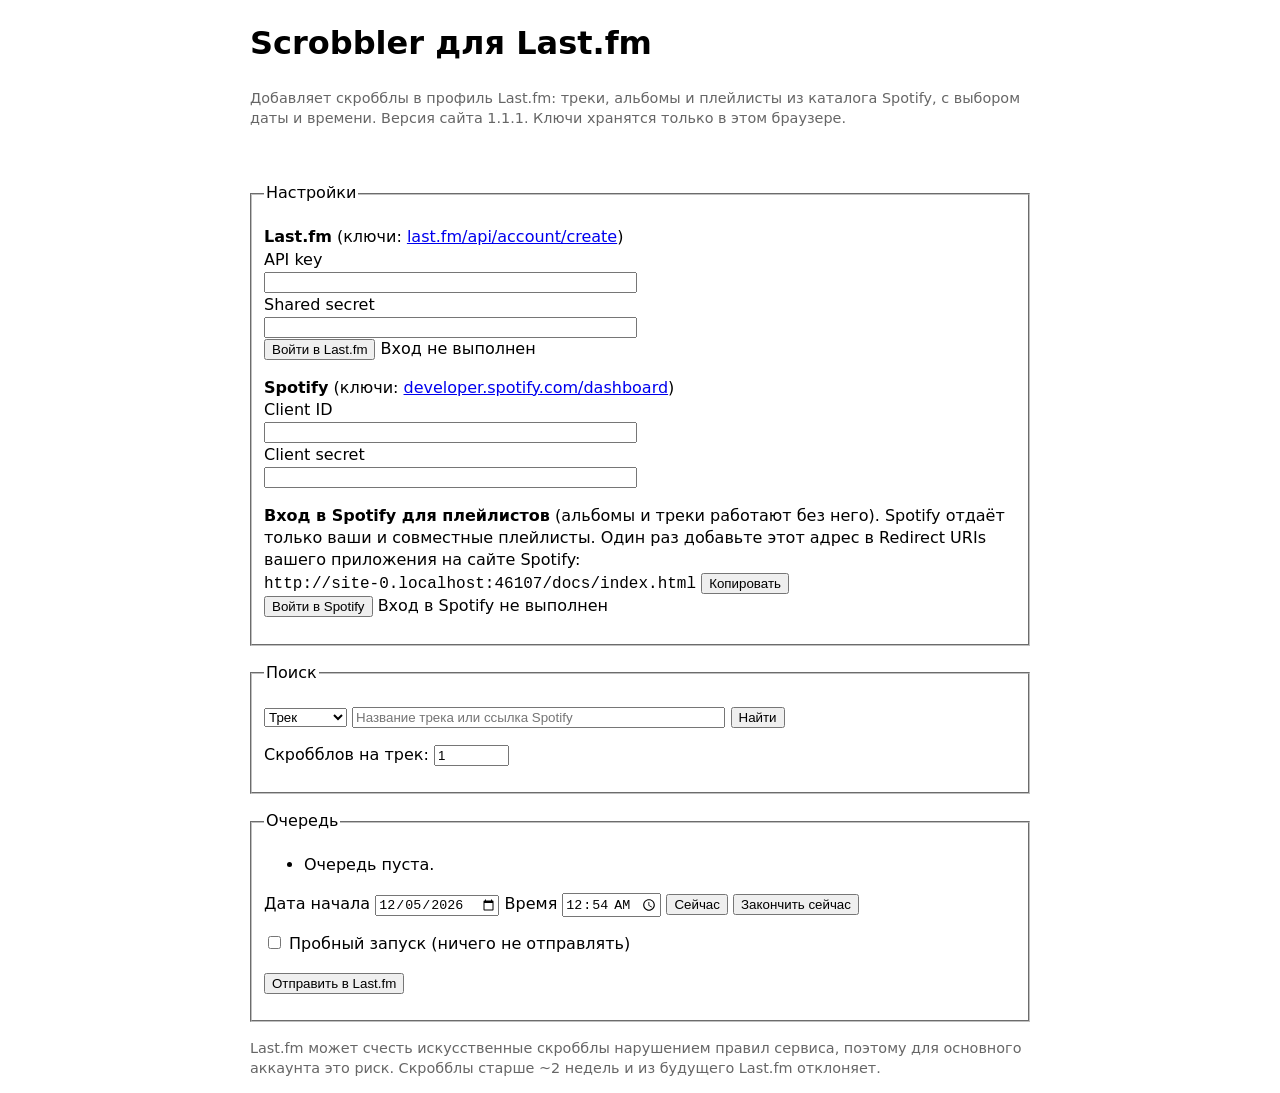
<file: docs/index.html>
<!doctype html>
<html lang="ru">
<head>
<meta charset="utf-8">
<meta name="viewport" content="width=device-width, initial-scale=1">
<title>Scrobbler</title>
<style>
  body { max-width: 780px; margin: 1em auto; padding: 0 1em; font: 16px/1.4 system-ui, sans-serif; }
  fieldset { margin: 1em 0; }
  input[type=text], input[type=password], input[type=search] { width: 100%; max-width: 28em; box-sizing: border-box; }
  #msg { min-height: 1.4em; font-weight: bold; }
  #msg.err { color: #b00020; }
  li { margin: .35em 0; }
  pre { white-space: pre-wrap; max-height: 16em; overflow: auto; border: 1px solid #888; padding: .5em; }
  .dim { color: #666; font-size: .9em; }
</style>
</head>
<body>
<h1>Scrobbler для Last.fm</h1>
<p class="dim">Добавляет скробблы в профиль Last.fm: треки, альбомы и плейлисты из каталога Spotify, с выбором даты и времени.
  Версия сайта 1.1.1. Ключи хранятся только в этом браузере.</p>
<p id="msg" role="status"></p>

<fieldset>
  <legend>Настройки</legend>
  <p><b>Last.fm</b> (ключи: <a href="https://www.last.fm/api/account/create" target="_blank" rel="noopener">last.fm/api/account/create</a>)<br>
    <label>API key<br><input id="in-lfm-key" type="text" autocomplete="off"></label><br>
    <label>Shared secret<br><input id="in-lfm-secret" type="password" autocomplete="off"></label><br>
    <button id="btn-login">Войти в Last.fm</button>
    <button id="btn-logout" hidden>Выйти</button>
    <span id="auth-state"></span></p>
  <p><b>Spotify</b> (ключи: <a href="https://developer.spotify.com/dashboard" target="_blank" rel="noopener">developer.spotify.com/dashboard</a>)<br>
    <label>Client ID<br><input id="in-sp-id" type="text" autocomplete="off"></label><br>
    <label>Client secret<br><input id="in-sp-secret" type="password" autocomplete="off"></label></p>
  <p><b>Вход в Spotify для плейлистов</b> (альбомы и треки работают без него).
    Spotify отдаёт только ваши и совместные плейлисты. Один раз добавьте этот адрес в Redirect URIs вашего приложения на сайте Spotify:<br>
    <code id="redirect-uri"></code> <button id="btn-copy-redirect">Копировать</button><br>
    <button id="btn-sp-login">Войти в Spotify</button>
    <button id="btn-sp-logout" hidden>Выйти из Spotify</button>
    <span id="sp-auth-state"></span></p>
</fieldset>

<fieldset>
  <legend>Поиск</legend>
  <p>
    <select id="mode" aria-label="Что искать">
      <option value="track">Трек</option>
      <option value="artist">Артист</option>
      <option value="album">Альбом</option>
      <option value="playlist">Плейлист</option>
    </select>
    <input id="q" type="search" placeholder="Название или ссылка Spotify" autocomplete="off">
    <button id="btn-search">Найти</button>
  </p>
  <p><label><span id="add-label">Скробблов на трек</span>: <input id="add-count" type="number" min="1" value="1" style="width:5em"></label></p>
  <p id="results-note" class="dim" hidden></p>
  <ul id="results"></ul>
  <button id="btn-more" hidden>Ещё 10</button>
</fieldset>

<fieldset>
  <legend>Очередь</legend>
  <ul id="queue"></ul>
  <p id="summary"></p>
  <p>
    <label>Дата начала <input id="in-date" type="date"></label>
    <label>Время <input id="in-time" type="time"></label>
    <button id="chip-now">Сейчас</button>
    <button id="chip-end">Закончить сейчас</button>
  </p>
  <p><label><input id="dry" type="checkbox"> Пробный запуск (ничего не отправлять)</label></p>
  <p><button id="btn-send">Отправить в Last.fm</button> <button id="btn-stop" hidden>Остановить</button></p>
  <progress id="bar" max="100" value="0" hidden></progress>
  <pre id="log" hidden></pre>
</fieldset>

<p class="dim">Last.fm может счесть искусственные скробблы нарушением правил сервиса, поэтому для основного аккаунта это риск.
  Скробблы старше ~2 недель и из будущего Last.fm отклоняет.</p>

<script src="core.js"></script>
<script src="hash.js"></script>
<script src="site.js"></script>
</body>
</html>
</file>
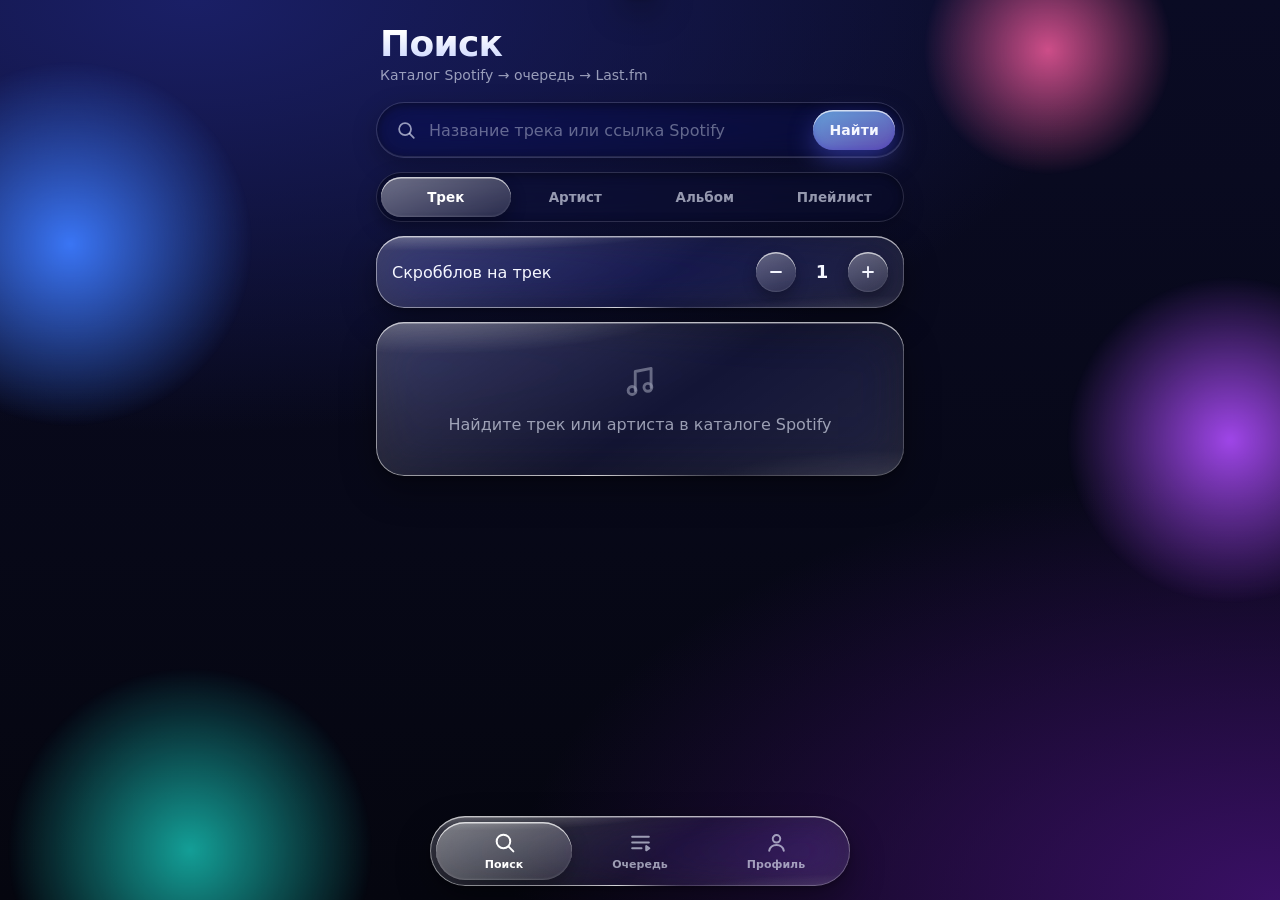
<file: app/src/main/assets/www/index.html>
<!doctype html>
<html lang="ru">
<head>
<meta charset="utf-8">
<meta name="viewport" content="width=device-width, initial-scale=1, viewport-fit=cover, user-scalable=no">
<meta name="color-scheme" content="dark">
<meta name="theme-color" content="#070816">
<title>Scrobbler</title>
<link rel="stylesheet" href="style.css">
</head>
<body>

<div class="bg" aria-hidden="true">
  <i class="blob b1"></i><i class="blob b2"></i><i class="blob b3"></i><i class="blob b4"></i>
</div>

<div id="toast" class="toast glass" role="status" aria-live="polite"></div>

<div id="modal" class="modal" aria-hidden="true">
  <div class="box glass">
    <h3 id="modal-title"></h3>
    <p id="modal-text"></p>
    <div class="acts">
      <button id="modal-cancel" class="btn">Отмена</button>
      <button id="modal-ok" class="btn primary">Отправить</button>
    </div>
  </div>
</div>

<main>

  <!-- ПОИСК -->
  <section id="tab-search" class="tab active">
    <header class="head">
      <h1>Поиск</h1>
      <p>Каталог Spotify → очередь → Last.fm</p>
    </header>

    <div class="field">
      <svg class="ic" viewBox="0 0 24 24" fill="none" stroke="currentColor" stroke-width="1.9" stroke-linecap="round"><circle cx="11" cy="11" r="6.5"/><path d="M16 16l4.5 4.5"/></svg>
      <input id="q" type="search" placeholder="Трек или ссылка Spotify" enterkeyhint="search" autocomplete="off" autocapitalize="off" spellcheck="false">
      <button id="btn-search" class="btn primary sm">Найти</button>
    </div>

    <div id="seg" class="seg" data-i="0">
      <i class="thumb"></i>
      <button data-mode="track" class="on">Трек</button>
      <button data-mode="artist">Артист</button>
      <button data-mode="album">Альбом</button>
      <button data-mode="playlist">Плейлист</button>
    </div>

    <div id="sp-login" class="card glass" hidden>
      <h3>Плейлисты Spotify</h3>
      <p class="plain">Чтобы читать плейлисты, нужно один раз войти в Spotify. Пароль приложение не видит: вход идёт на сайте Spotify.</p>
      <button id="btn-sp-login-search" class="btn primary wide">Войти в Spotify</button>
    </div>

    <div class="card glass row-card">
      <span id="add-label">Скробблов на трек</span>
      <div class="stepper">
        <button id="add-dec" class="rbtn" aria-label="Меньше"><svg viewBox="0 0 24 24" fill="none" stroke="currentColor" stroke-width="2.2" stroke-linecap="round"><path d="M6 12h12"/></svg></button>
        <b id="add-count">1</b>
        <button id="add-inc" class="rbtn" aria-label="Больше"><svg viewBox="0 0 24 24" fill="none" stroke="currentColor" stroke-width="2.2" stroke-linecap="round"><path d="M12 6v12M6 12h12"/></svg></button>
      </div>
    </div>

    <div id="results" class="list glass"></div>
    <p id="results-note" class="hint" hidden></p>
    <button id="btn-more" class="btn wide" hidden>Ещё 10</button>
  </section>

  <!-- ОЧЕРЕДЬ -->
  <section id="tab-queue" class="tab">
    <header class="head">
      <h1>Очередь</h1>
      <p>Что и когда попадёт в профиль</p>
    </header>

    <div id="summary" class="card glass sum empty"></div>

    <div id="queue" class="list glass" hidden></div>

    <div class="card glass">
      <h3>Начало (местное время)</h3>
      <div class="dt">
        <div><label for="in-date">Дата</label><input id="in-date" type="date"></div>
        <div><label for="in-time">Время</label><input id="in-time" type="time"></div>
      </div>
      <div class="chips">
        <button id="chip-now" class="btn sm">Сейчас</button>
        <button id="chip-end" class="btn sm">Закончить сейчас</button>
      </div>
    </div>

    <div class="card glass">
      <h3>Отправка</h3>
      <label class="switch">
        <span>Пробный запуск<small>ничего не отправлять, только показать план</small></span>
        <input id="dry" type="checkbox"><span class="track"></span>
      </label>
      <button id="btn-send" class="btn primary wide big">Отправить в Last.fm</button>
      <button id="btn-stop" class="btn danger wide" hidden>Остановить</button>
      <div class="bar" id="bar-wrap" hidden><i id="bar"></i></div>
      <div id="log" class="log" hidden></div>
    </div>
  </section>

  <!-- ПРОФИЛЬ -->
  <section id="tab-profile" class="tab">
    <header class="head">
      <h1>Профиль</h1>
      <p>Ключи хранятся только на этом телефоне</p>
    </header>

    <div class="card glass">
      <h3>Last.fm</h3>
      <label class="lbl" for="in-lfm-key">API key</label>
      <div class="field slim"><input id="in-lfm-key" type="text" autocomplete="off" autocapitalize="off" spellcheck="false"></div>
      <label class="lbl" for="in-lfm-secret">Shared secret</label>
      <div class="field slim"><input id="in-lfm-secret" type="password" autocomplete="off" autocapitalize="off" spellcheck="false"></div>
      <div id="auth-state" class="auth-state"></div>
      <button id="btn-login" class="btn primary wide">Войти в Last.fm</button>
      <button id="btn-logout" class="btn wide" hidden>Выйти из аккаунта</button>
      <p class="hint">Пароль приложение не видит: вход идёт через страницу разрешения на сайте Last.fm.
        <a href="https://www.last.fm/api/account/create" data-open>Получить ключи</a></p>
    </div>

    <div class="card glass">
      <h3>Spotify</h3>
      <label class="lbl" for="in-sp-id">Client ID</label>
      <div class="field slim"><input id="in-sp-id" type="text" autocomplete="off" autocapitalize="off" spellcheck="false"></div>
      <label class="lbl" for="in-sp-secret">Client Secret</label>
      <div class="field slim"><input id="in-sp-secret" type="password" autocomplete="off" autocapitalize="off" spellcheck="false"></div>
      <p class="hint">Для поиска треков и альбомов хватает этих двух ключей. С февраля 2026 владелец приложения Spotify в Development Mode должен иметь Premium.
        <a href="https://developer.spotify.com/dashboard" data-open>Получить ключи</a></p>
    </div>

    <div class="card glass">
      <h3>Spotify: плейлисты</h3>
      <div id="sp-auth-state" class="auth-state"></div>
      <button id="btn-sp-login" class="btn primary wide">Войти в Spotify</button>
      <button id="btn-sp-logout" class="btn wide" hidden>Выйти из Spotify</button>
      <p class="hint">Альбомы работают без входа. Плейлисты Spotify отдаёт только вашему аккаунту и только свои и совместные.
        Перед первым входом добавьте в настройках вашего приложения на сайте Spotify (поле Redirect URIs) адрес:</p>
      <button id="btn-copy-redirect" class="copy" type="button"><code id="redirect-uri">scrobbler://callback</code><span>скопировать</span></button>
    </div>

    <p class="foot">Версия 1.1.1. Last.fm может счесть искусственные скробблы нарушением правил сервиса, поэтому для основного аккаунта это риск.</p>
  </section>

</main>

<nav id="tabbar" class="tabbar glass" data-i="0">
  <i class="lens"></i>
  <button data-tab="search" class="on">
    <svg viewBox="0 0 24 24" fill="none" stroke="currentColor" stroke-width="1.9" stroke-linecap="round" stroke-linejoin="round"><circle cx="11" cy="11" r="6.5"/><path d="M16 16l4.5 4.5"/></svg>
    <span>Поиск</span>
  </button>
  <button data-tab="queue">
    <svg viewBox="0 0 24 24" fill="none" stroke="currentColor" stroke-width="1.9" stroke-linecap="round" stroke-linejoin="round"><path d="M4 6.5h16M4 12h16M4 17.5h9"/><path d="M17.5 15.5v4l3-2z"/></svg>
    <span>Очередь</span>
    <em id="badge" class="badge" hidden>0</em>
  </button>
  <button data-tab="profile">
    <svg viewBox="0 0 24 24" fill="none" stroke="currentColor" stroke-width="1.9" stroke-linecap="round" stroke-linejoin="round"><circle cx="12" cy="8.5" r="3.6"/><path d="M5 20c.8-3.6 3.6-5.5 7-5.5s6.2 1.9 7 5.5"/></svg>
    <span>Профиль</span>
  </button>
</nav>

<script src="core.js"></script>
<script src="app.js"></script>
</body>
</html>
</file>
<file: app/src/main/assets/www/style.css>
/* Liquid glass: полупрозрачные стёкла с реальным размытием фона (backdrop-filter),
 * бликами по кромке, внутренними тенями и «пружинными» анимациями. */

:root {
  --text: #f5f7ff;
  --dim: rgba(235, 240, 255, .62);
  --accent: #7cc4ff;
  --accent2: #c58bff;
  --danger: #ff6b81;
  --ok: #5ee6a8;
  --warn: #ffc15e;
  --spring: cubic-bezier(.34, 1.5, .64, 1);
}

* { box-sizing: border-box; }

html { background: #070816; }

/* у body фона нет: иначе он закроет цветные пятна из .bg (z-index: -1) */
html, body {
  margin: 0;
  min-height: 100%;
  color: var(--text);
  font: 400 16px/1.35 system-ui, -apple-system, "Roboto", "Segoe UI", sans-serif;
  -webkit-text-size-adjust: 100%;
  -webkit-tap-highlight-color: transparent;
  overscroll-behavior: none;
}

body { position: relative; min-height: 100vh; overflow-x: hidden; }

/* ---------- фон: цветные световые пятна, которые стекло размывает ---------- */

.bg {
  position: fixed; inset: 0; z-index: -1; overflow: hidden;
  background:
    radial-gradient(120% 80% at 15% 0%, #1a1f66 0%, transparent 60%),
    radial-gradient(100% 80% at 100% 100%, #3a1066 0%, transparent 60%),
    linear-gradient(180deg, #0a0b24, #05060f);
}
.blob {
  position: absolute; border-radius: 50%; will-change: transform;
  animation: drift 24s ease-in-out infinite alternate;
}
.b1 { width: 380px; height: 380px; left: -120px; top: 6%;   background: radial-gradient(circle, rgba(61,123,255,.95) 0%, rgba(61,123,255,0) 68%); }
.b2 { width: 340px; height: 340px; right: -120px; top: 30%; background: radial-gradient(circle, rgba(176,77,255,.9) 0%, rgba(176,77,255,0) 68%); animation-delay: -7s; }
.b3 { width: 380px; height: 380px; left: 0; bottom: -140px; background: radial-gradient(circle, rgba(25,211,197,.75) 0%, rgba(25,211,197,0) 68%); animation-delay: -13s; }
.b4 { width: 260px; height: 260px; right: 8%; top: -80px;  background: radial-gradient(circle, rgba(255,95,162,.8) 0%, rgba(255,95,162,0) 68%); animation-delay: -4s; }
@keyframes drift { to { transform: translate3d(46px, -70px, 0) scale(1.18); } }

/* ---------- стекло ---------- */

.glass {
  position: relative;
  isolation: isolate;
  overflow: hidden;
  border-radius: 28px;
  background: linear-gradient(145deg, rgba(255,255,255,.20), rgba(255,255,255,.05) 55%, rgba(255,255,255,.11));
  -webkit-backdrop-filter: blur(24px) saturate(1.8) brightness(1.08);
          backdrop-filter: blur(24px) saturate(1.8) brightness(1.08);
  box-shadow:
    inset 0 1.5px 0 rgba(255,255,255,.55),
    inset 0 -1px 1px rgba(255,255,255,.12),
    inset 1px 0 0 rgba(255,255,255,.16),
    inset -1px 0 0 rgba(255,255,255,.06),
    0 14px 34px rgba(0,0,0,.36),
    0 2px 6px rgba(0,0,0,.25);
}
/* блик в верхнем левом углу и отсвет снизу справа */
.glass::before {
  content: ""; position: absolute; inset: 0; z-index: -1; border-radius: inherit; pointer-events: none;
  background:
    radial-gradient(90% 60% at 10% -12%, rgba(255,255,255,.36), transparent 55%),
    radial-gradient(70% 50% at 100% 112%, rgba(255,255,255,.14), transparent 60%);
}
/* световая кромка: яркая сверху-слева и снизу-справа, тусклая по бокам */
.glass::after {
  content: ""; position: absolute; inset: 0; border-radius: inherit; padding: 1px; pointer-events: none;
  background: conic-gradient(from 215deg at 50% 50%,
    rgba(255,255,255,.80), rgba(255,255,255,.06) 24%, rgba(255,255,255,.38) 50%, rgba(255,255,255,.06) 76%, rgba(255,255,255,.80));
  -webkit-mask: linear-gradient(#000 0 0) content-box, linear-gradient(#000 0 0);
  -webkit-mask-composite: xor;
          mask: linear-gradient(#000 0 0) content-box exclude, linear-gradient(#000 0 0);
}

/* ---------- каркас ---------- */

main {
  max-width: 560px; margin: 0 auto;
  padding: calc(env(safe-area-inset-top, 0px) + 18px) 16px 124px;
}
.tab { display: none; }
.tab.active { display: block; animation: tabin .5s cubic-bezier(.2, .9, .3, 1); }
@keyframes tabin { from { opacity: 0; transform: translateY(16px) scale(.985); } to { opacity: 1; transform: none; } }

.head h1 {
  margin: 6px 4px 2px; font-size: 36px; line-height: 1.1; letter-spacing: -.02em; font-weight: 700;
  background: linear-gradient(180deg, #fff 20%, #c7d3ff); -webkit-background-clip: text; background-clip: text; color: transparent;
}
.head p { margin: 0 4px 18px; color: var(--dim); font-size: 14px; }

.card { padding: 16px; margin: 14px 0; border-radius: 28px; }
.card h3 { margin: 0 0 12px; font-size: 12px; letter-spacing: .09em; text-transform: uppercase; color: var(--dim); font-weight: 600; }
.row-card { display: flex; align-items: center; justify-content: space-between; gap: 12px; }
.row-card > span { font-weight: 500; }

/* ---------- поля ввода ---------- */

.field {
  display: flex; align-items: center; gap: 10px; height: 56px; padding: 0 8px 0 18px; border-radius: 999px;
  background: rgba(10, 12, 42, .38);
  border: 1px solid rgba(255,255,255,.16);
  box-shadow: inset 0 2px 8px rgba(0,0,0,.38), inset 0 -1px 0 rgba(255,255,255,.12), 0 8px 24px rgba(0,0,0,.25);
  -webkit-backdrop-filter: blur(18px) saturate(1.6); backdrop-filter: blur(18px) saturate(1.6);
  transition: box-shadow .3s, border-color .3s;
}
.field.slim { height: 50px; padding-right: 16px; margin-bottom: 12px; box-shadow: inset 0 2px 8px rgba(0,0,0,.38), inset 0 -1px 0 rgba(255,255,255,.1); }
.field:focus-within { border-color: rgba(160,205,255,.75); box-shadow: inset 0 2px 8px rgba(0,0,0,.38), 0 0 0 3px rgba(124,196,255,.24), 0 8px 24px rgba(0,0,0,.25); }
.field .ic { width: 22px; height: 22px; flex: none; color: var(--dim); }
.field input { flex: 1; min-width: 0; background: none; border: 0; outline: 0; color: var(--text); font: inherit; font-size: 16px; }
.field input::placeholder { color: rgba(235,240,255,.4); }
.field input[type=search]::-webkit-search-cancel-button { display: none; }
.lbl { display: block; margin: 2px 0 6px 8px; font-size: 12px; color: var(--dim); }

/* ---------- кнопки ---------- */

.btn {
  appearance: none; -webkit-appearance: none; border: 0; cursor: pointer; position: relative;
  height: 48px; padding: 0 22px; border-radius: 999px; color: var(--text);
  font: inherit; font-size: 15px; font-weight: 600; letter-spacing: .01em;
  background: linear-gradient(160deg, rgba(255,255,255,.30), rgba(255,255,255,.08));
  box-shadow: inset 0 1.5px 0 rgba(255,255,255,.62), inset 0 -1px 1px rgba(255,255,255,.12), 0 8px 20px rgba(0,0,0,.3);
  transition: transform .4s var(--spring), filter .2s, box-shadow .2s, opacity .2s;
}
.btn:active { transform: scale(.94); filter: brightness(1.15); }
.btn:disabled { opacity: .45; pointer-events: none; }
.btn[hidden] { display: none !important; }   /* иначе .btn.wide (display: block) перебивает атрибут hidden */
.btn.wide { display: block; width: 100%; margin-top: 12px; }
.btn.big { height: 56px; font-size: 17px; }
.btn.sm { height: 40px; padding: 0 16px; font-size: 14px; }
.btn.primary {
  background: linear-gradient(160deg, rgba(124,196,255,.80), rgba(150,120,255,.62));
  box-shadow: inset 0 1.5px 0 rgba(255,255,255,.72), inset 0 -2px 6px rgba(70,60,200,.36), 0 10px 26px rgba(90,100,255,.40);
}
.btn.danger {
  background: linear-gradient(160deg, rgba(255,120,140,.75), rgba(220,60,100,.55));
  box-shadow: inset 0 1.5px 0 rgba(255,255,255,.65), inset 0 -2px 6px rgba(150,20,60,.35), 0 10px 26px rgba(255,70,110,.32);
}
.rbtn {
  appearance: none; -webkit-appearance: none; border: 0; flex: none; width: 40px; height: 40px; border-radius: 50%;
  display: grid; place-items: center; color: var(--text); cursor: pointer;
  background: linear-gradient(160deg, rgba(255,255,255,.32), rgba(255,255,255,.08));
  box-shadow: inset 0 1.5px 0 rgba(255,255,255,.65), inset 0 -1px 1px rgba(255,255,255,.12), 0 6px 14px rgba(0,0,0,.3);
  transition: transform .4s var(--spring), filter .2s;
}
.rbtn svg { width: 20px; height: 20px; }
.rbtn:active { transform: scale(.88); filter: brightness(1.2); }
.rbtn.pop { animation: pop .5s var(--spring); }
@keyframes pop { 0% { transform: scale(1); } 35% { transform: scale(1.3); } 100% { transform: scale(1); } }

.stepper { display: flex; align-items: center; gap: 6px; }
.stepper b { min-width: 40px; text-align: center; font-size: 18px; font-variant-numeric: tabular-nums; }

/* ---------- сегмент ---------- */

.seg {
  position: relative; display: grid; grid-template-columns: repeat(4, 1fr); padding: 4px; margin: 14px 0; border-radius: 999px;
  background: rgba(10, 12, 42, .38); border: 1px solid rgba(255,255,255,.14);
  box-shadow: inset 0 2px 8px rgba(0,0,0,.38), 0 8px 22px rgba(0,0,0,.2);
  -webkit-backdrop-filter: blur(18px); backdrop-filter: blur(18px);
}
.seg button {
  position: relative; z-index: 1; height: 40px; border: 0; border-radius: 999px; background: none; color: var(--dim);
  font: inherit; font-size: 13.5px; font-weight: 600; cursor: pointer; transition: color .25s; padding: 0 2px;
}
.seg button.on { color: #fff; }
.seg .thumb {
  position: absolute; top: 4px; bottom: 4px; left: 4px; width: calc((100% - 8px) / 4); border-radius: 999px;
  background: linear-gradient(160deg, rgba(255,255,255,.40), rgba(255,255,255,.12));
  box-shadow: inset 0 1.5px 0 rgba(255,255,255,.68), inset 0 -1px 2px rgba(255,255,255,.14), 0 6px 16px rgba(0,0,0,.3);
  transition: transform .55s cubic-bezier(.34, 1.35, .64, 1);
}
.seg[data-i="1"] .thumb { transform: translateX(100%); }
.seg[data-i="2"] .thumb { transform: translateX(200%); }
.seg[data-i="3"] .thumb { transform: translateX(300%); }

/* ---------- списки ---------- */

.list { margin: 14px 0; padding: 6px; border-radius: 28px; }
.list[hidden] { display: none; }
.row { display: flex; align-items: center; gap: 12px; padding: 10px 8px; animation: rowin .45s both; animation-delay: calc(var(--i, 0) * 40ms); }
.row + .row { border-top: 1px solid rgba(255,255,255,.08); }
@keyframes rowin { from { opacity: 0; transform: translateY(10px); } to { opacity: 1; transform: none; } }
.cover {
  flex: none; width: 50px; height: 50px; border-radius: 15px; overflow: hidden; display: grid; place-items: center;
  background: linear-gradient(135deg, rgba(124,196,255,.5), rgba(197,139,255,.5));
  box-shadow: inset 0 1px 0 rgba(255,255,255,.55), 0 4px 12px rgba(0,0,0,.32);
}
.cover img { width: 100%; height: 100%; object-fit: cover; display: block; }
.cover svg { width: 22px; height: 22px; opacity: .92; }
.meta { flex: 1; min-width: 0; }
.t { font-weight: 600; font-size: 15px; white-space: nowrap; overflow: hidden; text-overflow: ellipsis; }
.s { color: var(--dim); font-size: 13px; white-space: nowrap; overflow: hidden; text-overflow: ellipsis; }
/* названия альбомов и плейлистов длинные: даём им до двух строк вместо обрезки */
.row .t.wrap, .row .s.wrap {
  display: -webkit-box; -webkit-box-orient: vertical; -webkit-line-clamp: 2; white-space: normal; overflow-wrap: anywhere;
}
.row .t.wrap { line-height: 1.25; }
.dur { color: var(--dim); font-size: 12px; font-variant-numeric: tabular-nums; }
.side { display: flex; align-items: center; gap: 8px; flex: none; }
.qcount { min-width: 28px; text-align: center; font-weight: 700; font-variant-numeric: tabular-nums; }
.qctl { display: flex; align-items: center; gap: 4px; }
.qctl .rbtn { width: 34px; height: 34px; }
.qctl .rbtn svg { width: 17px; height: 17px; }
.row.dim { opacity: .55; }
.tag {
  display: inline-block; margin-right: 6px; padding: 1px 7px; border-radius: 8px; vertical-align: 1px;
  font-size: 10.5px; font-weight: 700; letter-spacing: .05em; text-transform: uppercase; color: #fff;
  background: linear-gradient(160deg, rgba(124,196,255,.55), rgba(197,139,255,.5));
  box-shadow: inset 0 1px 0 rgba(255,255,255,.5);
}
.rbtn.busy { pointer-events: none; }
.rbtn.busy svg { display: none; }
.rbtn.busy::after {
  content: ""; width: 18px; height: 18px; border-radius: 50%;
  border: 2.5px solid rgba(255,255,255,.25); border-top-color: #fff; animation: rot .8s linear infinite;
}
.plain { margin: 0 4px 4px; color: var(--dim); font-size: 14px; line-height: 1.45; }
.copy {
  appearance: none; -webkit-appearance: none; display: flex; align-items: center; justify-content: space-between; gap: 10px;
  width: 100%; margin-top: 10px; padding: 12px 16px; border: 0; border-radius: 18px; cursor: pointer; color: var(--text); font: inherit;
  background: rgba(5, 6, 24, .5); box-shadow: inset 0 2px 8px rgba(0,0,0,.4); text-align: left;
  transition: transform .4s var(--spring);
}
.copy:active { transform: scale(.97); }
.copy code { font: 13px/1.3 ui-monospace, Menlo, Consolas, monospace; word-break: break-all; }
.copy span { flex: none; color: var(--accent); font-size: 12.5px; font-weight: 600; }
.empty { padding: 34px 18px; text-align: center; color: var(--dim); }
.empty svg { width: 38px; height: 38px; opacity: .6; margin-bottom: 8px; }
.empty .spin { margin: 0 auto 6px; }

.spin {
  width: 26px; height: 26px; border-radius: 50%; border: 2.5px solid rgba(255,255,255,.22); border-top-color: #fff;
  animation: rot .8s linear infinite;
}
@keyframes rot { to { transform: rotate(360deg); } }

/* ---------- сводка ---------- */

.sum .big { font-size: 30px; font-weight: 700; letter-spacing: -.01em; }
.sum .line { color: var(--dim); font-size: 14px; margin-top: 2px; }
.sum .msg { margin-top: 12px; padding: 10px 14px; border-radius: 16px; font-size: 13.5px; background: rgba(0,0,0,.22); }
.sum.warn .msg { color: var(--warn); box-shadow: inset 0 0 0 1px rgba(255,193,94,.4); }
.sum.error .msg { color: #ff9aa9; box-shadow: inset 0 0 0 1px rgba(255,107,129,.5); }
.sum.empty .big { font-size: 22px; }

/* ---------- дата и время ---------- */

.dt { display: grid; grid-template-columns: 1.4fr 1fr; gap: 10px; }
.dt label { display: block; margin: 0 0 6px 8px; font-size: 12px; color: var(--dim); }
.dt input {
  width: 100%; height: 52px; padding: 0 14px; border-radius: 20px; color: var(--text); font: inherit; color-scheme: dark;
  background: rgba(10, 12, 42, .4); border: 1px solid rgba(255,255,255,.16);
  box-shadow: inset 0 2px 8px rgba(0,0,0,.38), inset 0 -1px 0 rgba(255,255,255,.1);
}
.dt input:focus { outline: 0; border-color: rgba(160,205,255,.75); box-shadow: inset 0 2px 8px rgba(0,0,0,.38), 0 0 0 3px rgba(124,196,255,.24); }
.chips { display: flex; flex-wrap: wrap; gap: 10px; margin-top: 14px; }

/* ---------- переключатель ---------- */

.switch { display: flex; align-items: center; justify-content: space-between; gap: 14px; margin: 0 0 6px; cursor: pointer; }
.switch span:first-child { font-weight: 500; }
.switch small { display: block; margin-top: 2px; color: var(--dim); font-size: 12.5px; font-weight: 400; }
.switch input { position: absolute; opacity: 0; pointer-events: none; }
.switch .track {
  position: relative; flex: none; width: 56px; height: 34px; border-radius: 17px;
  background: rgba(10, 12, 42, .5); border: 1px solid rgba(255,255,255,.16);
  box-shadow: inset 0 2px 6px rgba(0,0,0,.45); transition: background .3s;
}
.switch .track::after {
  content: ""; position: absolute; top: 3px; left: 3px; width: 26px; height: 26px; border-radius: 50%;
  background: linear-gradient(160deg, #fff, #dde5ff); box-shadow: 0 3px 8px rgba(0,0,0,.45);
  transition: transform .5s var(--spring);
}
.switch input:checked + .track { background: linear-gradient(160deg, rgba(124,196,255,.85), rgba(150,120,255,.72)); }
.switch input:checked + .track::after { transform: translateX(22px); }

/* ---------- прогресс и лог ---------- */

.bar { height: 12px; margin: 16px 0 4px; border-radius: 6px; overflow: hidden; background: rgba(10,12,42,.55); box-shadow: inset 0 1px 3px rgba(0,0,0,.55); }
.bar[hidden], .log[hidden] { display: none; }
.bar i { display: block; height: 100%; width: 0; border-radius: 6px; background: linear-gradient(90deg, #7cc4ff, #c58bff, #ff8aa8); box-shadow: 0 0 14px rgba(124,196,255,.65); transition: width .45s ease; }
.log {
  margin-top: 12px; max-height: 210px; overflow: auto; padding: 12px; border-radius: 18px; white-space: pre-wrap; word-break: break-word;
  background: rgba(5, 6, 24, .5); box-shadow: inset 0 2px 8px rgba(0,0,0,.4);
  font: 12px/1.55 ui-monospace, Menlo, Consolas, monospace; color: rgba(235,240,255,.85);
}

/* ---------- профиль ---------- */

.auth-state { display: flex; align-items: center; gap: 10px; margin: 4px 4px 4px; font-size: 14px; }
.auth-state .dot { width: 10px; height: 10px; border-radius: 50%; background: var(--danger); box-shadow: 0 0 10px var(--danger); }
.auth-state.ok .dot { background: var(--ok); box-shadow: 0 0 10px var(--ok); }
.hint { margin: 14px 4px 0; color: var(--dim); font-size: 12.5px; line-height: 1.45; }
.hint a { color: var(--accent); text-decoration: none; margin-left: 4px; white-space: nowrap; }
.hint[hidden] { display: none; }
#sp-login[hidden] { display: none; }
.foot { margin: 18px 10px 0; color: rgba(235,240,255,.45); font-size: 12px; text-align: center; }

/* ---------- плавающая панель вкладок ---------- */

.tabbar {
  position: fixed; left: 50%; bottom: calc(env(safe-area-inset-bottom, 0px) + 14px); z-index: 20;
  width: min(calc(100% - 28px), 420px); height: 70px; padding: 6px; border-radius: 35px;
  display: flex; transform: translateX(-50%);
  transition: transform .55s var(--spring);
}
.kb .tabbar { transform: translate(-50%, 180%); }
.tabbar .lens {
  position: absolute; top: 6px; bottom: 6px; left: 6px; z-index: 0; width: calc((100% - 12px) / 3); border-radius: 29px;
  background: linear-gradient(160deg, rgba(255,255,255,.36), rgba(255,255,255,.10));
  box-shadow: inset 0 1.5px 0 rgba(255,255,255,.72), inset 0 -1px 2px rgba(255,255,255,.16), 0 6px 18px rgba(0,0,0,.3);
  transition: transform .6s cubic-bezier(.34, 1.4, .64, 1);
}
.tabbar[data-i="1"] .lens { transform: translateX(100%); }
.tabbar[data-i="2"] .lens { transform: translateX(200%); }
.tabbar button {
  position: relative; z-index: 1; flex: 1; border: 0; background: none; color: var(--dim); cursor: pointer;
  display: flex; flex-direction: column; align-items: center; justify-content: center; gap: 3px;
  font: inherit; font-size: 11px; font-weight: 600; transition: color .25s, transform .4s var(--spring);
}
.tabbar button:active { transform: scale(.92); }
.tabbar button.on { color: #fff; }
.tabbar svg { width: 25px; height: 25px; }
.badge {
  position: absolute; top: 6px; left: calc(50% + 6px); min-width: 19px; height: 19px; padding: 0 5px; border-radius: 10px;
  display: grid; place-items: center; font-style: normal; font-size: 11px; font-weight: 700; color: #fff;
  background: linear-gradient(160deg, #ff9ab4, #ff5f8a); box-shadow: 0 2px 8px rgba(255,80,130,.55);
}
.badge[hidden] { display: none; }

/* ---------- уведомление и диалог ---------- */

.toast {
  position: fixed; left: 50%; top: calc(env(safe-area-inset-top, 0px) + 12px); z-index: 50;
  width: max-content; max-width: calc(100% - 32px); padding: 13px 20px; border-radius: 24px; font-size: 14px; text-align: center;
  transform: translate(-50%, -160%); transition: transform .55s var(--spring);
}
.toast.show { transform: translate(-50%, 0); }
.toast.error { box-shadow: inset 0 1.5px 0 rgba(255,255,255,.55), 0 0 0 1px rgba(255,107,129,.6), 0 12px 30px rgba(255,80,110,.3); }

.modal {
  position: fixed; inset: 0; z-index: 60; display: grid; place-items: center; padding: 24px;
  background: rgba(3, 4, 16, .55); -webkit-backdrop-filter: blur(6px); backdrop-filter: blur(6px);
  opacity: 0; pointer-events: none; transition: opacity .3s;
}
.modal.show { opacity: 1; pointer-events: auto; }
.modal .box { width: min(100%, 360px); padding: 24px; transform: scale(.9); transition: transform .5s var(--spring); }
.modal.show .box { transform: none; }
.modal h3 { margin: 0 0 8px; font-size: 19px; }
.modal p { margin: 0 0 20px; color: var(--dim); font-size: 14.5px; }
.modal .acts { display: flex; gap: 10px; }
.modal .acts .btn { flex: 1; padding: 0 10px; }

@media (prefers-reduced-motion: reduce) {
  .blob, .tab.active, .row { animation: none; }
  * { transition-duration: .01ms !important; }
}
</file>
